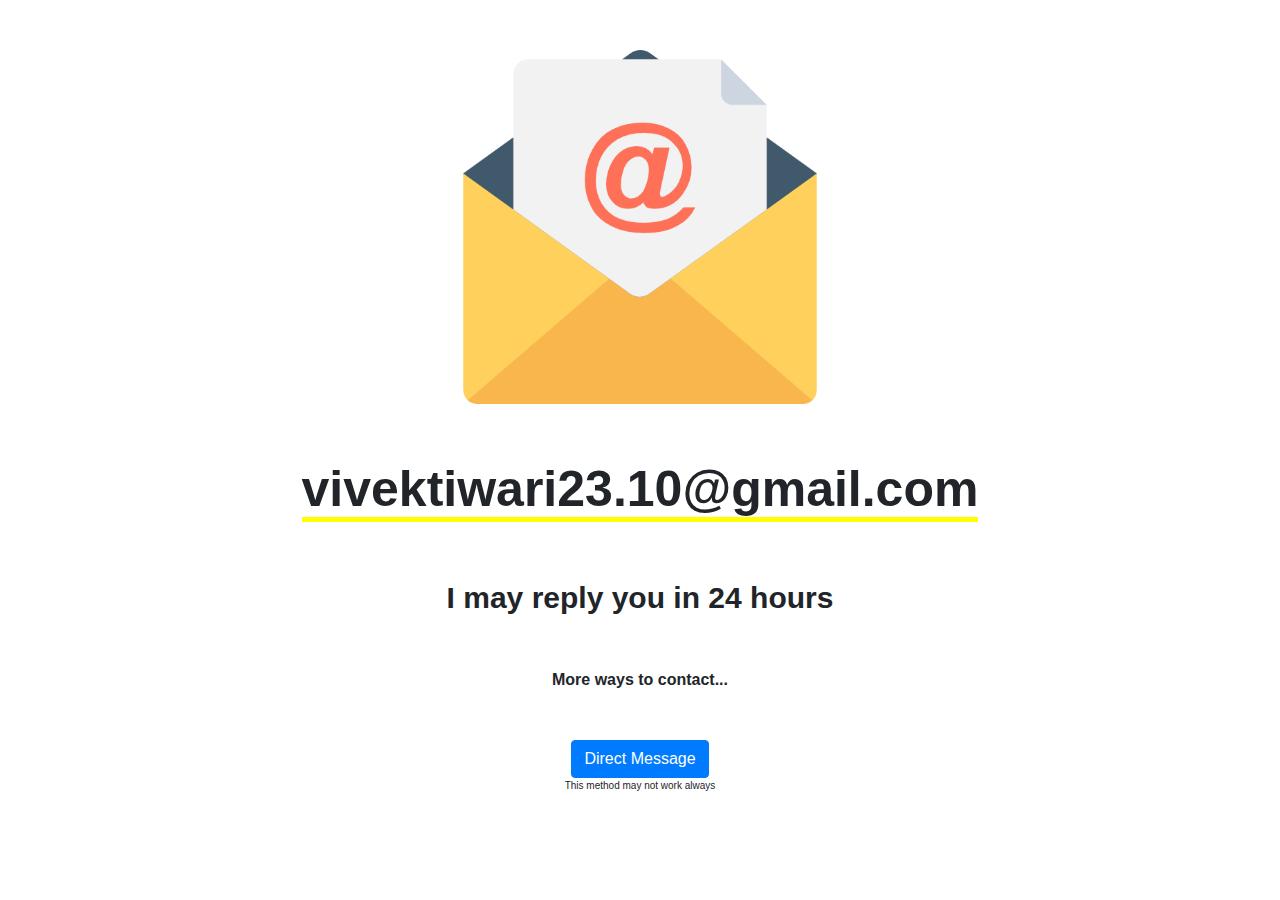
<file: contact.html>
<!doctype html>
<html lang="en">
  <head>
    <!-- Required meta tags -->
    <meta charset="utf-8">
    <meta name="viewport" content="width=device-width, initial-scale=1, shrink-to-fit=no">

    <!-- Bootstrap CSS -->
    <link rel="stylesheet" href="https://cdnjs.cloudflare.com/ajax/libs/font-awesome/4.7.0/css/font-awesome.min.css">
    <link rel="stylesheet" href="https://stackpath.bootstrapcdn.com/bootstrap/4.3.1/css/bootstrap.min.css" integrity="sha384-ggOyR0iXCbMQv3Xipma34MD+dH/1fQ784/j6cY/iJTQUOhcWr7x9JvoRxT2MZw1T" crossorigin="anonymous">

    <title>Vivek Tiwari - Contact</title>
    <style>

      body{

        margin:50px;
      }
      *{
        animation:anim 1.2s ease-out;
      }
      img{
        width:30%;
      }
      b{
        font-size: 30px;
      }
      .emailtext{
        font-size:50px;
        text-wrap:wrap;
        border-bottom:5px;
        border-bottom-color:yellow;
        border-bottom-style: solid;
      }
      @media only screen and (max-width: 600px) {
        .emailtext{
          font-size:25px;
          text-wrap:wrap;
        }
      }
      @media only screen and (max-width: 400px) {
        .emailtext{
          font-size:15px;
          text-wrap:wrap;
        }
        b{
          font-size: 12px;
        }
      }
      .fa {

  font-size: 90px;
  width: 100px;
  height: 100px;
  text-align: center;
  text-decoration: none;
}
a{
  text-decoration: none;
}
      </style>

  </head>
  <body>
    <section>
    <div align="center">
      <div><img src="images/email.png" alt="Email Image"></div><br><br>
      <div><b class="emailtext">vivektiwari23.10@gmail.com</b></div><br><br>
      <span><b>I may reply you in 24 hours</b></span>
    </div>
    </section>


    <br><br>
    <div style="font-family: sans-serif; font-weight: 800; text-align:center; ">More ways to contact...</div>
    <br><br>
    <section>
      <div style="width: 100%;" align="center">
        <section>
          <div align="center"><a href="https://vivektest2310.pythonanywhere.com/" align="center"><button class="btn btn-primary">Direct Message</button></a></div>
          <p align="center" style="font-size:10px;">This method may not work always</p>
        </section>
      </div>
    </section>

    

    <!-- Optional JavaScript -->
    <!-- jQuery first, then Popper.js, then Bootstrap JS -->
    <script src="https://code.jquery.com/jquery-3.3.1.slim.min.js" integrity="sha384-q8i/X+965DzO0rT7abK41JStQIAqVgRVzpbzo5smXKp4YfRvH+8abtTE1Pi6jizo" crossorigin="anonymous"></script>
    <script src="https://cdnjs.cloudflare.com/ajax/libs/popper.js/1.14.7/umd/popper.min.js" integrity="sha384-UO2eT0CpHqdSJQ6hJty5KVphtPhzWj9WO1clHTMGa3JDZwrnQq4sF86dIHNDz0W1" crossorigin="anonymous"></script>
    <script src="https://stackpath.bootstrapcdn.com/bootstrap/4.3.1/js/bootstrap.min.js" integrity="sha384-JjSmVgyd0p3pXB1rRibZUAYoIIy6OrQ6VrjIEaFf/nJGzIxFDsf4x0xIM+B07jRM" crossorigin="anonymous"></script>
  </body>
</html>
</file>
